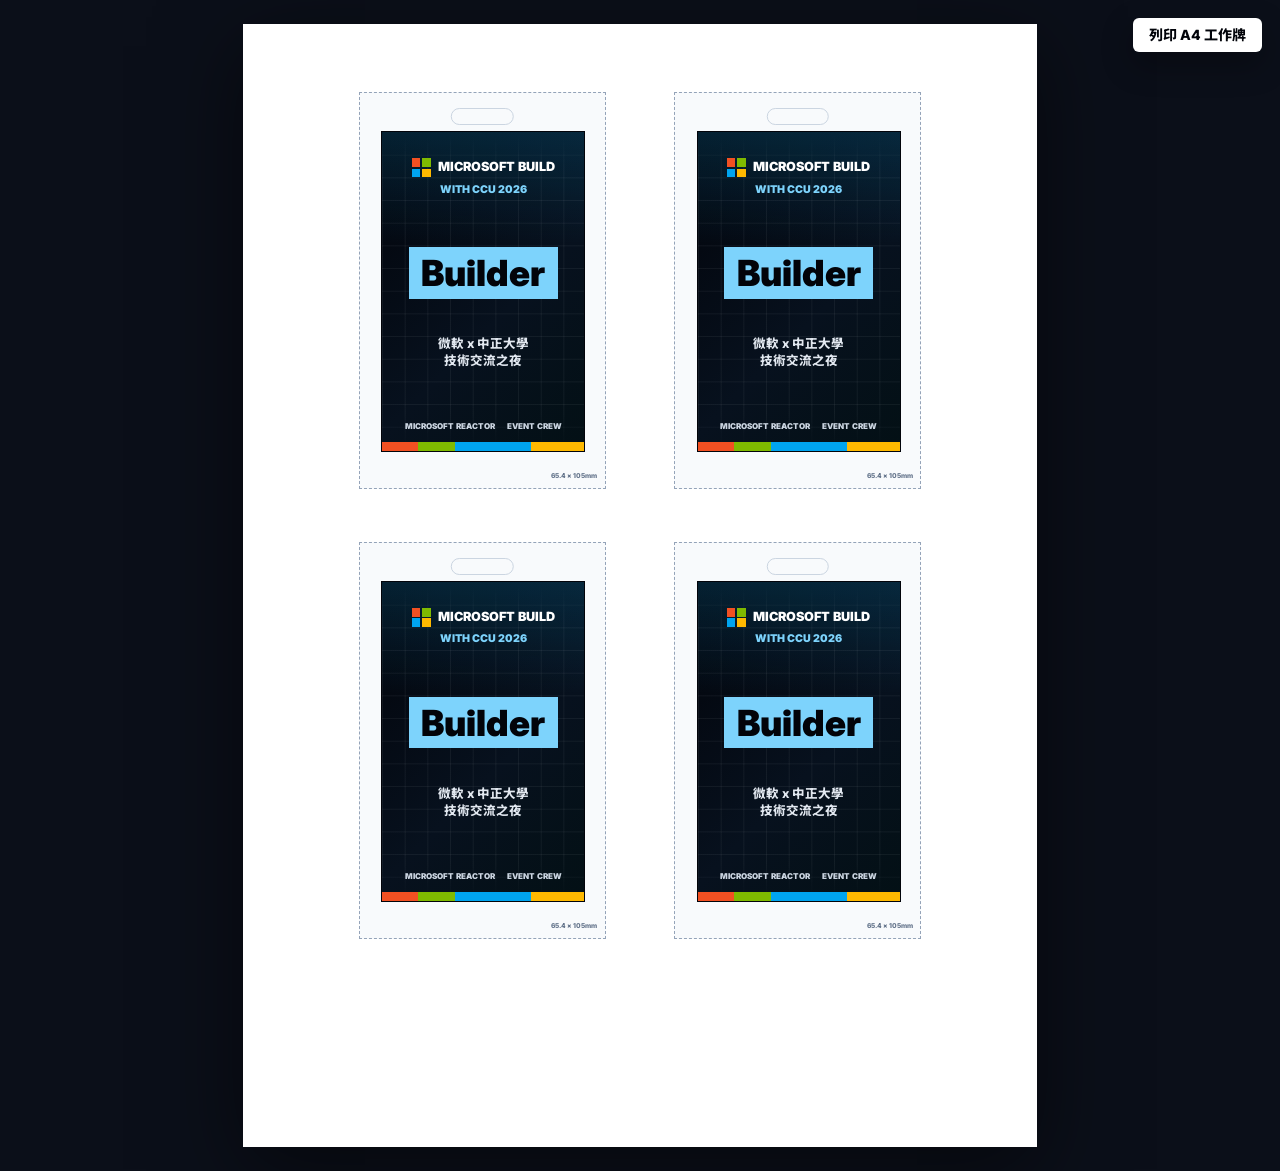
<file: staff-badge.html>
<!DOCTYPE html>
<html lang="zh-Hant">
<head>
  <meta charset="UTF-8" />
  <meta name="viewport" content="width=device-width, initial-scale=1.0" />
  <title>Builder 工作牌列印 | Microsoft Build with CCU 2026</title>
  <meta name="description" content="Microsoft Build with CCU 2026 Builder 通用工作牌列印頁面。" />
  <link rel="icon" type="image/svg+xml" href="assets/img/favicon.svg" />
  <link rel="preconnect" href="https://fonts.googleapis.com" />
  <link rel="preconnect" href="https://fonts.gstatic.com" crossorigin />
  <link href="https://fonts.googleapis.com/css2?family=Inter:wght@500;700;800;900&family=Noto+Sans+TC:wght@500;700;900&display=swap" rel="stylesheet" />
  <link rel="stylesheet" href="assets/css/staff-badge.css" />
</head>
<body>
  <div class="badge-tools" aria-label="工作牌工具">
    <button class="print-button" type="button" onclick="window.print()">列印 A4 工作牌</button>
  </div>

  <main class="preview-stage" aria-label="Builder 工作牌列印預覽">
    <section class="print-sheet" aria-label="A4 工作牌列印頁">
      <article class="staff-badge" aria-label="Builder 工作牌正面">
        <div class="badge-card">
          <header class="badge-header">
            <div class="brand-lockup" aria-label="Microsoft Build">
              <span class="ms-mark" aria-hidden="true">
                <span></span><span></span><span></span><span></span>
              </span>
              <span>Microsoft Build</span>
            </div>
            <strong>with CCU 2026</strong>
          </header>

          <div class="badge-title">
            <strong>Builder</strong>
          </div>

          <div class="badge-info">
            <p>微軟 x 中正大學<br />技術交流之夜</p>
          </div>

          <footer class="badge-footer">
            <span>Microsoft Reactor</span>
            <span>Event Crew</span>
          </footer>
        </div>
      </article>

      <article class="staff-badge" aria-label="Builder 工作牌副本">
        <div class="badge-card">
          <header class="badge-header">
            <div class="brand-lockup" aria-label="Microsoft Build">
              <span class="ms-mark" aria-hidden="true">
                <span></span><span></span><span></span><span></span>
              </span>
              <span>Microsoft Build</span>
            </div>
            <strong>with CCU 2026</strong>
          </header>

          <div class="badge-title">
            <strong>Builder</strong>
          </div>

          <div class="badge-info">
            <p>微軟 x 中正大學<br />技術交流之夜</p>
          </div>

          <footer class="badge-footer">
            <span>Microsoft Reactor</span>
            <span>Event Crew</span>
          </footer>
        </div>
      </article>

      <article class="staff-badge" aria-label="Builder 工作牌正面副本">
        <div class="badge-card">
          <header class="badge-header">
            <div class="brand-lockup" aria-label="Microsoft Build">
              <span class="ms-mark" aria-hidden="true">
                <span></span><span></span><span></span><span></span>
              </span>
              <span>Microsoft Build</span>
            </div>
            <strong>with CCU 2026</strong>
          </header>

          <div class="badge-title">
            <strong>Builder</strong>
          </div>

          <div class="badge-info">
            <p>微軟 x 中正大學<br />技術交流之夜</p>
          </div>

          <footer class="badge-footer">
            <span>Microsoft Reactor</span>
            <span>Event Crew</span>
          </footer>
        </div>
      </article>

      <article class="staff-badge" aria-label="Builder 工作牌副本">
        <div class="badge-card">
          <header class="badge-header">
            <div class="brand-lockup" aria-label="Microsoft Build">
              <span class="ms-mark" aria-hidden="true">
                <span></span><span></span><span></span><span></span>
              </span>
              <span>Microsoft Build</span>
            </div>
            <strong>with CCU 2026</strong>
          </header>

          <div class="badge-title">
            <strong>Builder</strong>
          </div>

          <div class="badge-info">
            <p>微軟 x 中正大學<br />技術交流之夜</p>
          </div>

          <footer class="badge-footer">
            <span>Microsoft Reactor</span>
            <span>Event Crew</span>
          </footer>
        </div>
      </article>
    </section>
  </main>
</body>
</html>
</file>
<file: assets/css/staff-badge.css>
:root {
  --sheet-width: 210mm;
  --sheet-height: 297mm;
  --badge-width: 65.4mm;
  --badge-height: 105mm;
  --card-width: 54mm;
  --card-height: 85mm;
  --cyan: #00a4ef;
  --green: #7fba00;
  --yellow: #ffb900;
  --red: #f25022;
  --ink: #02040a;
  --paper: #f8fafc;
}

* {
  box-sizing: border-box;
}

html,
body {
  margin: 0;
  min-height: 100%;
  font-family: Inter, "Noto Sans TC", "Microsoft JhengHei", system-ui, sans-serif;
  background: #0b0f19;
}

.preview-stage {
  min-height: 100vh;
  padding: 24px;
  display: grid;
  place-items: center;
  overflow: auto;
}

.badge-tools {
  position: fixed;
  right: 18px;
  top: 18px;
  z-index: 10;
}

.print-button {
  appearance: none;
  border: 0;
  border-radius: 6px;
  padding: 10px 16px;
  color: #02040a;
  background: #ffffff;
  box-shadow: 0 12px 32px rgba(0, 0, 0, 0.32);
  font: 800 14px/1 Inter, "Noto Sans TC", system-ui, sans-serif;
  cursor: pointer;
}

.print-button:hover {
  background: #7dd3fc;
}

.print-sheet {
  width: var(--sheet-width);
  min-height: var(--sheet-height);
  padding: 18mm 24mm;
  display: grid;
  grid-template-columns: repeat(2, var(--badge-width));
  grid-auto-rows: var(--badge-height);
  justify-content: center;
  align-content: start;
  gap: 14mm 18mm;
  background: #ffffff;
  box-shadow: 0 22px 80px rgba(0, 0, 0, 0.5);
}

.staff-badge {
  position: relative;
  width: var(--badge-width);
  height: var(--badge-height);
  padding: 10mm 5.7mm;
  display: grid;
  place-items: center;
  border: 0.35mm dashed #94a3b8;
  background: #f8fafc;
}

.staff-badge::before {
  content: "";
  position: absolute;
  top: 4mm;
  left: 50%;
  width: 16mm;
  height: 4mm;
  border: 0.35mm solid #cbd5e1;
  border-radius: 999px;
  transform: translateX(-50%);
}

.staff-badge::after {
  content: "65.4 x 105mm";
  position: absolute;
  right: 2mm;
  bottom: 2mm;
  color: #64748b;
  font-size: 5pt;
  font-weight: 800;
}

.badge-card {
  position: relative;
  width: var(--card-width);
  height: var(--card-height);
  overflow: hidden;
  display: flex;
  flex-direction: column;
  color: var(--paper);
  background:
    linear-gradient(180deg, rgba(14, 165, 233, 0.18), transparent 35%),
    linear-gradient(135deg, #02040a 0%, #07111e 58%, #031015 100%);
  border: 0.3mm solid #02040a;
}

.badge-card::before {
  content: "";
  position: absolute;
  inset: 0;
  background-image:
    linear-gradient(rgba(248, 250, 252, 0.06) 1px, transparent 1px),
    linear-gradient(90deg, rgba(248, 250, 252, 0.06) 1px, transparent 1px);
  background-size: 6mm 6mm;
  mask-image: linear-gradient(180deg, transparent, #000 12%, #000 88%, transparent);
  pointer-events: none;
}

.badge-card::after {
  content: "";
  position: absolute;
  left: 0;
  right: 0;
  bottom: 0;
  height: 2.3mm;
  background: linear-gradient(90deg, var(--red) 0 18%, var(--green) 18% 36%, var(--cyan) 36% 74%, var(--yellow) 74% 100%);
}

.badge-header,
.badge-title,
.badge-info,
.back-title,
.crew-notes,
.badge-footer {
  position: relative;
  z-index: 1;
}

.badge-header {
  padding: 7mm 5mm 0;
  text-align: center;
}

.brand-lockup {
  display: flex;
  align-items: center;
  justify-content: center;
  gap: 2mm;
  color: #ffffff;
  font-size: 9.5pt;
  font-weight: 900;
  line-height: 1;
  text-transform: uppercase;
  white-space: nowrap;
}

.ms-mark {
  width: 5mm;
  height: 5mm;
  display: grid;
  grid-template-columns: repeat(2, 1fr);
  gap: 0.45mm;
  flex: 0 0 auto;
}

.ms-mark span:nth-child(1) { background: var(--red); }
.ms-mark span:nth-child(2) { background: var(--green); }
.ms-mark span:nth-child(3) { background: var(--cyan); }
.ms-mark span:nth-child(4) { background: var(--yellow); }

.badge-header strong {
  display: block;
  margin-top: 2mm;
  color: #7dd3fc;
  font-size: 8pt;
  font-weight: 900;
  line-height: 1;
  text-transform: uppercase;
}

.badge-title {
  margin: auto 5mm 0;
  display: grid;
  justify-items: center;
  gap: 0;
  text-align: center;
}

.badge-title span,
.back-title span {
  color: #ffffff;
  font-size: 13pt;
  font-weight: 900;
  line-height: 1.05;
}

.badge-title strong,
.back-title strong {
  width: max-content;
  max-width: 100%;
  padding: 2mm 3.4mm;
  color: #02040a;
  background: #7dd3fc;
  font-size: 27pt;
  font-weight: 900;
  line-height: 1;
  letter-spacing: 0;
}

.badge-info {
  margin: 10mm 5mm 0;
}

.badge-info p {
  margin: 0;
  color: #e2e8f0;
  font-size: 9.4pt;
  font-weight: 800;
  line-height: 1.35;
  text-align: center;
}

.badge-info dl {
  margin: 4mm 0 0;
  display: grid;
  gap: 2.4mm;
}

.badge-info div {
  padding-left: 2.2mm;
  border-left: 1mm solid var(--cyan);
}

.badge-info dt {
  color: #94a3b8;
  font-size: 6pt;
  font-weight: 900;
  line-height: 1;
  text-transform: uppercase;
}

.badge-info dd {
  margin: 1mm 0 0;
  color: #ffffff;
  font-size: 8.2pt;
  font-weight: 900;
  line-height: 1.2;
}

.badge-footer {
  margin-top: auto;
  padding: 0 5mm 5.5mm;
  display: flex;
  justify-content: center;
  gap: 3mm;
  color: #cbd5e1;
  font-size: 6pt;
  font-weight: 900;
  line-height: 1;
  text-transform: uppercase;
}

.badge-card-back {
  background:
    linear-gradient(180deg, rgba(127, 186, 0, 0.14), transparent 36%),
    linear-gradient(135deg, #02040a 0%, #07111e 56%, #0f172a 100%);
}

.back-title {
  margin: 11mm 5mm 0;
  display: grid;
  gap: 2mm;
}

.back-title strong {
  font-size: 16pt;
  background: #bef264;
}

.crew-notes {
  margin: 8mm 5mm 0;
  padding: 0;
  display: grid;
  gap: 3.3mm;
  list-style: none;
}

.crew-notes li {
  padding-left: 3mm;
  border-left: 1mm solid #bef264;
  color: #e2e8f0;
  font-size: 8.2pt;
  font-weight: 800;
  line-height: 1.38;
}

@media print {
  @page {
    size: A4 portrait;
    margin: 0;
  }

  html,
  body,
  .preview-stage {
    width: var(--sheet-width);
    min-height: var(--sheet-height);
    padding: 0;
    background: transparent;
    overflow: visible;
  }

  .badge-tools {
    display: none;
  }

  .print-sheet {
    width: var(--sheet-width);
    min-height: var(--sheet-height);
    box-shadow: none;
    break-after: page;
    print-color-adjust: exact;
    -webkit-print-color-adjust: exact;
  }
}
</file>
